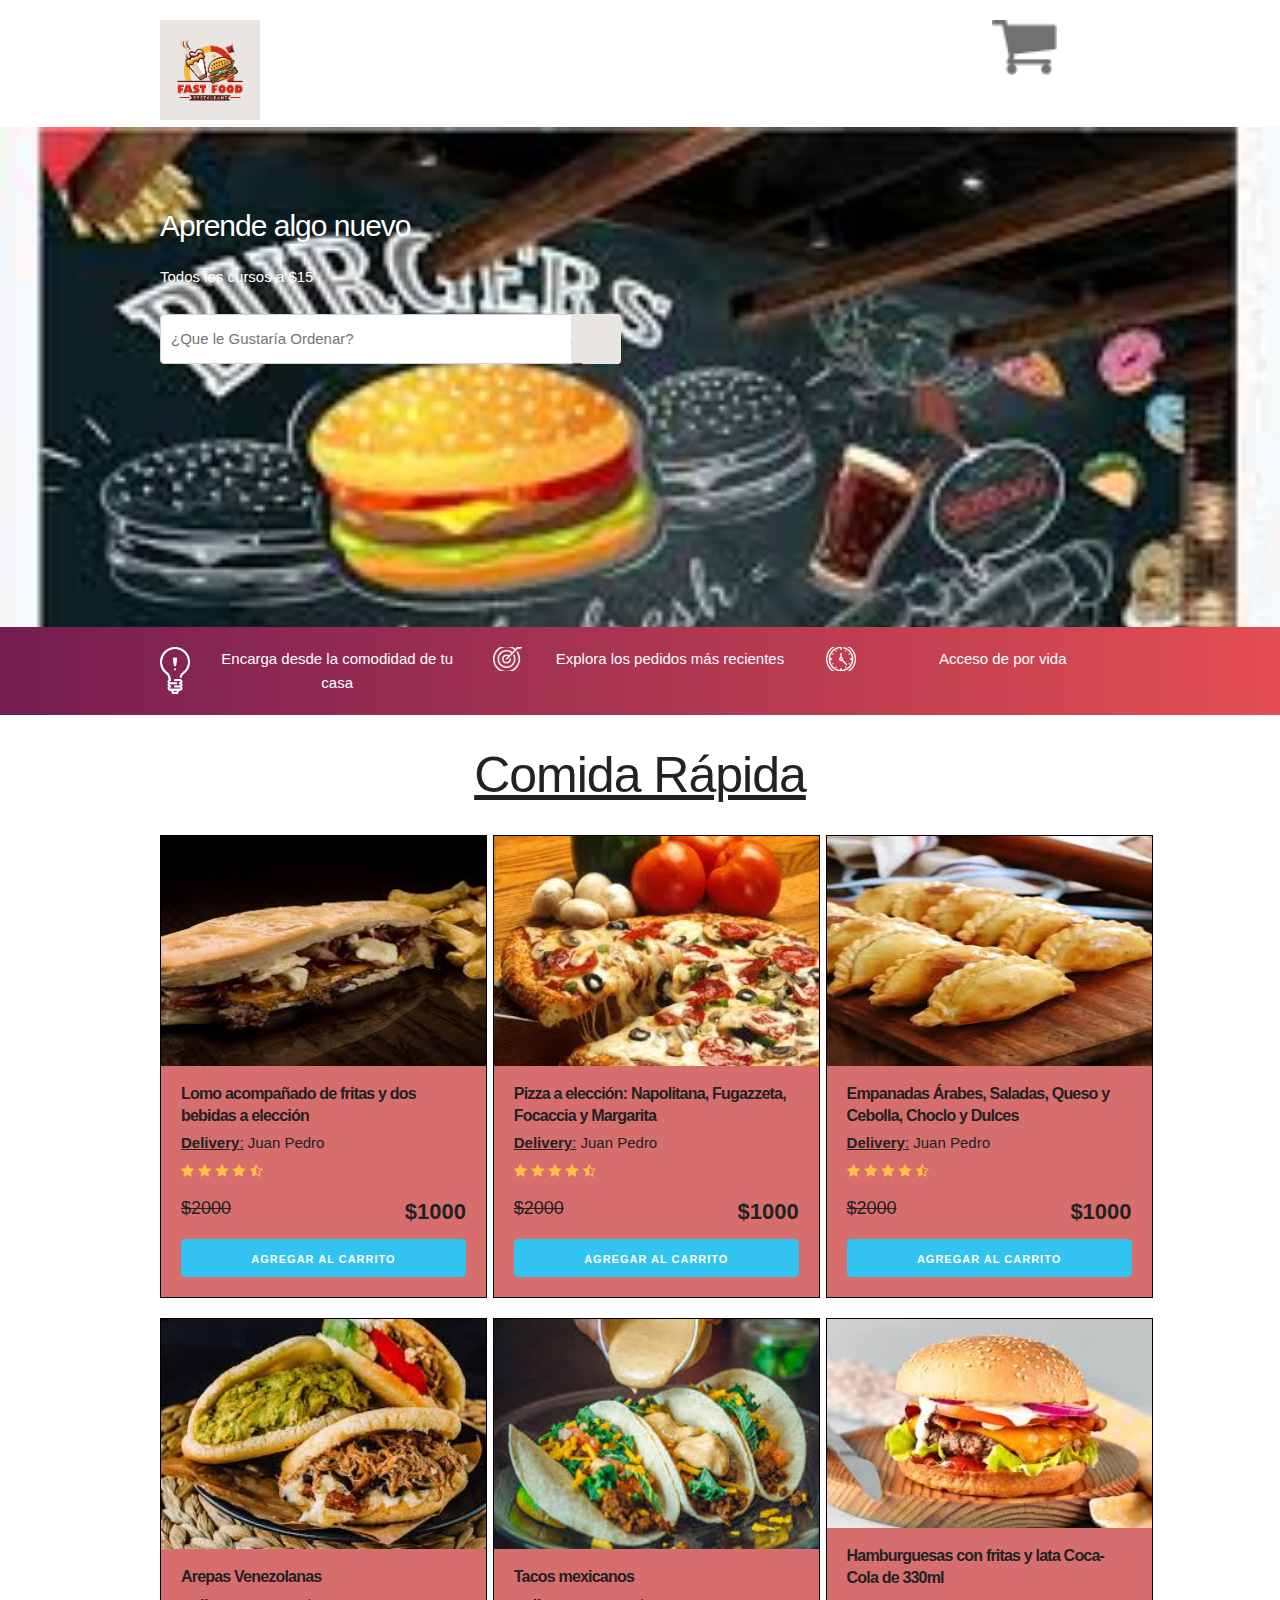
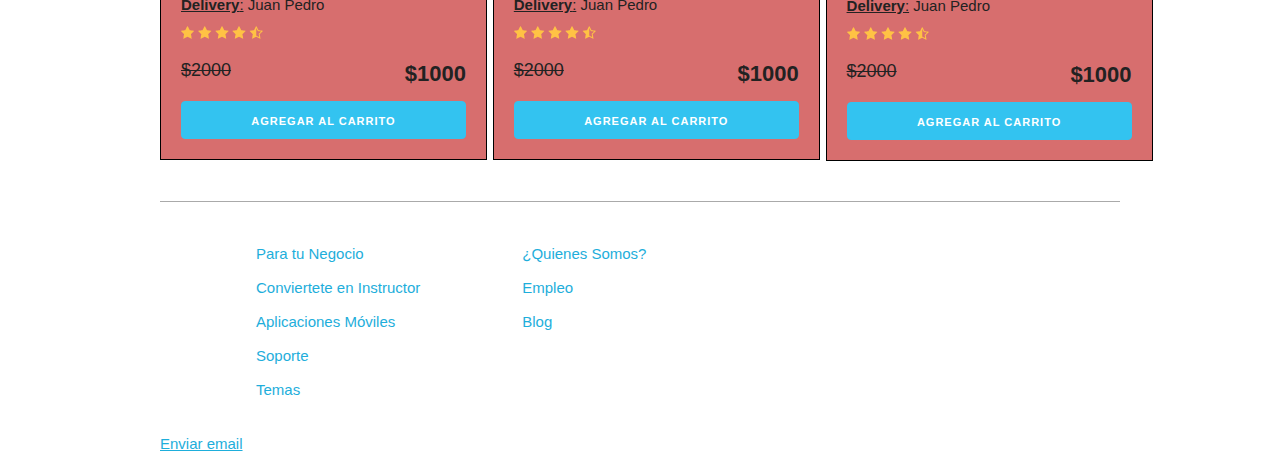
<file: 15-PROYECTO-Carrito-de-compras/15-PROYECTO-Carrito/index.html>
<!DOCTYPE html>
<html lang="en">
<head>
    <meta charset="UTF-8">
    <meta name="viewport" content="width=device-width, initial-scale=1.0">
    <meta http-equiv="X-UA-Compatible" content="ie=edge">
    <title>Carrito</title>
    <link rel="stylesheet" href="css/normalize.css">
    <link rel="stylesheet" href="css/skeleton.css">
    <link rel="stylesheet" href="css/custom.css">
</head>
<body>
<header id="header" class="header">
    <div class="container">
        <div class="row">
            <div class="four columns">
                <img src="img/logo_comida_rapida.png" id="logo" height="100">
            </div>
            <div class="two columns u-pull-right">
                <ul>
                    <li class="submenu">
                            <img src="img/cart.png" id="img-carrito" height="55">
                            <div id="carrito">
                                    
                                    <table id="lista-carrito" class="u-full-width">
                                        <thead>
                                            <tr>
                                                <th>Imagen</th>
                                                <th>Nombre</th>
                                                <th>Precio</th>
                                                <th>Cantidad</th>
                                                <th></th>
                                            </tr>
                                        </thead>
                                        <tbody></tbody>
                                    </table>

                                    <a href="#" id="vaciar-carrito" class="button u-full-width">Vaciar Carrito</a>
                            </div>
                    </li>
                </ul>
            </div>
        </div> 
    </div>
    </header>


    <div id="hero">
        <div class="container">
            <div class="row">
                    <div class="six columns">
                        <div class="contenido-hero">
                                <h2>Aprende algo nuevo</h2>
                                <p>Todos los cursos a $15</p>
                                <form action="#" id="busqueda" method="post" class="formulario">
                                    <input class="u-full-width" type="text" placeholder="¿Que le Gustaría Ordenar?" id="buscador">
                                    <input type="submit" id="submit-buscador" class="submit-buscador">
                                </form>
                        </div>
                    </div>
            </div> 
        </div>
    </div>

    <div class="barra">
        <div class="container">
            <div class="row">
                    <div class="four columns icono icono1">
                        <p>Encarga desde la comodidad de tu casa</p>
                    </div>
                    <div class="four columns icono icono2">
                        <p>Explora  los pedidos más recientes</p>
                    </div>
                    <div class="four columns icono icono3">
                        <p>Acceso de por vida</p>
                    </div>
            </div>
        </div>

    </div>

    <div id="lista-cursos" class="container">
        <h1 id="encabezado" class="encabezado"><u>Comida Rápida</u></h1>
        <div class="row">
            <div class="four columns">
                <div class="card">
                    <img src="img/lomo.jfif" class="imagen-curso u-full-width" height="230">
                    <div class="info-card">
                        <h4>Lomo acompañado de fritas y dos bebidas a elección</h4>
                        <p><u><b>Delivery</b>:</u> Juan Pedro</p>
                        <img src="img/estrellas.png">
                        <p class="precio">$2000  <span class="u-pull-right ">$1000</span></p>
                        <a href="#" class="u-full-width button-primary button input agregar-carrito" data-id="1">Agregar Al Carrito</a>
                    </div>
                </div> <!--.card-->
            </div>
            <div class="four columns">
                    <div class="card">
                        <img src="img/pizza.jfif" class="imagen-curso u-full-width" height="230">
                        <div class="info-card">
                            <h4>Pizza a elección: Napolitana, Fugazzeta, Focaccia y Margarita</h4>
                            <p><u><b>Delivery</b>:</u> Juan Pedro</p>
                            <img src="img/estrellas.png">
                            <p class="precio">$2000  <span class="u-pull-right ">$1000</span></p>
                            <a href="#" class="u-full-width button-primary button input agregar-carrito" data-id="2">Agregar Al Carrito</a>
                        </div>
                    </div>
            </div>
            <div class="four columns">
                    <div class="card">
                        <img src="img/empanadas.jfif" class="imagen-curso u-full-width" height="230">
                        <div class="info-card">
                            <h4>Empanadas Árabes, Saladas, Queso y Cebolla, Choclo y Dulces</h4>
                            <p><u><b>Delivery</b>:</u> Juan Pedro</p>
                            <img src="img/estrellas.png">
                            <p class="precio">$2000  <span class="u-pull-right ">$1000</span></p>
                            <a href="#" class="u-full-width button-primary button input agregar-carrito" data-id="3">Agregar Al Carrito</a>
                        </div>
                    </div> <!--.card-->
            </div>

        </div> <!--.row-->
        <div class="row">
            <div class="four columns">
                <div class="card">
                    <img src="img/arepas.jfif" class="imagen-curso u-full-width" height="230">
                    <div class="info-card">
                        <h4>Arepas Venezolanas</h4>
                        <p><u><b>Delivery</b>:</u> Juan Pedro</p>
                        <img src="img/estrellas.png">
                        <p class="precio">$2000  <span class="u-pull-right ">$1000</span></p>
                        <a href="#" class="u-full-width button-primary button input agregar-carrito" data-id="4">Agregar Al Carrito</a>
                    </div>
                </div> <!--.card-->
            </div>
            <div class="four columns">
                    <div class="card">
                        <img src="img/tacos, fajitas y burritos.jfif" class="imagen-curso u-full-width" height="230">
                        <div class="info-card">
                            <h4>Tacos mexicanos</h4>
                            <p><u><b>Delivery</b>:</u> Juan Pedro</p>
                            <img src="img/estrellas.png">
                            <p class="precio">$2000  <span class="u-pull-right ">$1000</span></p>
                            <a href="#" class="u-full-width button-primary button input agregar-carrito" data-id="5">Agregar Al Carrito</a>
                        </div>
                    </div> <!--.card-->
            </div>
            <div class="four columns">
                    <div class="card">
                        <img src="img/hamburgesa.jfif" class="imagen-curso u-full-width" height="209">
                        <div class="info-card">
                            <h4>Hamburguesas con fritas y lata Coca-Cola de 330ml</h4>
                            <p><u><b>Delivery</b>:</u> Juan Pedro</p>
                            <img src="img/estrellas.png">
                            <p class="precio">$2000  <span class="u-pull-right ">$1000</span></p>
                            <a href="#" class="u-full-width button-primary button input agregar-carrito" data-id="6">Agregar Al Carrito</a>
                        </div>
                    </div> <!--.card-->
            </div>
            
        </div> <!--.row-->

    <footer id="footer" class="footer">
        <div class="container">
            <div class="row">
                    <div class="four columns">
                            <nav id="principal" class="menu">
                                <a class="enlace" href="#">Para tu Negocio</a>
                                <a class="enlace" href="#">Conviertete en Instructor</a>
                                <a class="enlace" href="#">Aplicaciones Móviles</a>
                                <a class="enlace" href="#">Soporte</a>
                                <a class="enlace" href="#">Temas</a>
                            </nav>
                    </div>
                    <div class="four columns">
                            <nav id="secundaria" class="menu">
                                <a class="enlace" href="#">¿Quienes Somos?</a>
                                <a class="enlace" href="#">Empleo</a>
                                <a class="enlace" href="#">Blog</a>
                            </nav>
                    </div>
            </div>
        </div>

        <a href="email.html">Enviar email</a>

    </footer>

    <script src="js/app.js"></script>

</body>

</html>
</file>
<file: 15-PROYECTO-Carrito-de-compras/15-PROYECTO-Carrito/css/skeleton.css>
/* Table of contents
––––––––––––––––––––––––––––––––––––––––––––––––––
- Grid
- Base Styles
- Typography
- Links
- Buttons
- Forms
- Lists
- Code
- Tables
- Spacing
- Utilities
- Clearing
- Media Queries
*/

/* Grid
–––––––––––––––––––––––––––––––––––––––––––––––––– */
.container {
  position: relative;
  width: 100%;
  max-width: 960px;
  margin: 0 auto;
  padding: 0 20px;
  box-sizing: border-box; }
.column,
.columns {
  width: 100%;
  float: left;
  box-sizing: border-box; }

/* For devices larger than 400px */
@media (min-width: 400px) {
  .container {
    width: 85%;
    padding: 0; }
}

/* For devices larger than 550px */
@media (min-width: 550px) {
  .container {
    width: 80%; }
  .column,
  .columns {
    margin-left: 4%; }
  .column:first-child,
  .columns:first-child {
    margin-left: 0; }

  .one.column,
  .one.columns                    { width: 4.66666666667%; }
  .two.columns                    { width: 13.3333333333%; }
  .three.columns                  { width: 22%;            }
  .four.columns                   { width: 30.6666666667%; }
  .five.columns                   { width: 39.3333333333%; }
  .six.columns                    { width: 48%;            }
  .seven.columns                  { width: 56.6666666667%; }
  .eight.columns                  { width: 65.3333333333%; }
  .nine.columns                   { width: 74.0%;          }
  .ten.columns                    { width: 82.6666666667%; }
  .eleven.columns                 { width: 91.3333333333%; }
  .twelve.columns                 { width: 100%; margin-left: 0; }

  .one-third.column               { width: 30.6666666667%; }
  .two-thirds.column              { width: 65.3333333333%; }

  .one-half.column                { width: 48%; }

  /* Offsets */
  .offset-by-one.column,
  .offset-by-one.columns          { margin-left: 8.66666666667%; }
  .offset-by-two.column,
  .offset-by-two.columns          { margin-left: 17.3333333333%; }
  .offset-by-three.column,
  .offset-by-three.columns        { margin-left: 26%;            }
  .offset-by-four.column,
  .offset-by-four.columns         { margin-left: 34.6666666667%; }
  .offset-by-five.column,
  .offset-by-five.columns         { margin-left: 43.3333333333%; }
  .offset-by-six.column,
  .offset-by-six.columns          { margin-left: 52%;            }
  .offset-by-seven.column,
  .offset-by-seven.columns        { margin-left: 60.6666666667%; }
  .offset-by-eight.column,
  .offset-by-eight.columns        { margin-left: 69.3333333333%; }
  .offset-by-nine.column,
  .offset-by-nine.columns         { margin-left: 78.0%;          }
  .offset-by-ten.column,
  .offset-by-ten.columns          { margin-left: 86.6666666667%; }
  .offset-by-eleven.column,
  .offset-by-eleven.columns       { margin-left: 95.3333333333%; }

  .offset-by-one-third.column,
  .offset-by-one-third.columns    { margin-left: 34.6666666667%; }
  .offset-by-two-thirds.column,
  .offset-by-two-thirds.columns   { margin-left: 69.3333333333%; }

  .offset-by-one-half.column,
  .offset-by-one-half.columns     { margin-left: 52%; }

}

/* Base Styles
–––––––––––––––––––––––––––––––––––––––––––––––––– */
/* NOTE
html is set to 62.5% so that all the REM measurements throughout Skeleton
are based on 10px sizing. So basically 1.5rem = 15px :) */
html {
  font-size: 62.5%; }
body {
  font-size: 1.5em; /* currently ems cause chrome bug misinterpreting rems on body element */
  line-height: 1.6;
  font-weight: 400;
  font-family: "Raleway", "HelveticaNeue", "Helvetica Neue", Helvetica, Arial, sans-serif;
  color: #222; }


/* Typography
–––––––––––––––––––––––––––––––––––––––––––––––––– */
h1, h2, h3, h4, h5, h6 {
  margin-top: 0;
  margin-bottom: 2rem;
  font-weight: 300; }
h1 { font-size: 4.0rem; line-height: 1.2;  letter-spacing: -.1rem;}
h2 { font-size: 3.6rem; line-height: 1.25; letter-spacing: -.1rem; }
h3 { font-size: 3.0rem; line-height: 1.3;  letter-spacing: -.1rem; }
h4 { font-size: 2.4rem; line-height: 1.35; letter-spacing: -.08rem; }
h5 { font-size: 1.8rem; line-height: 1.5;  letter-spacing: -.05rem; }
h6 { font-size: 1.5rem; line-height: 1.6;  letter-spacing: 0; }

/* Larger than phablet */
@media (min-width: 550px) {
  h1 { font-size: 5.0rem; }
  h2 { font-size: 4.2rem; }
  h3 { font-size: 3.6rem; }
  h4 { font-size: 3.0rem; }
  h5 { font-size: 2.4rem; }
  h6 { font-size: 1.5rem; }
}

p {
  margin-top: 0; }


/* Links
–––––––––––––––––––––––––––––––––––––––––––––––––– */
a {
  color: #1EAEDB; }
a:hover {
  color: #0FA0CE; }


/* Buttons
–––––––––––––––––––––––––––––––––––––––––––––––––– */
.button,
button,
input[type="submit"],
input[type="reset"],
input[type="button"] {
  display: inline-block;
  height: 38px;
  padding: 0 30px;
  color: #555;
  text-align: center;
  font-size: 11px;
  font-weight: 600;
  line-height: 38px;
  letter-spacing: .1rem;
  text-transform: uppercase;
  text-decoration: none;
  white-space: nowrap;
  background-color: transparent;
  border-radius: 4px;
  border: 1px solid #bbb;
  cursor: pointer;
  box-sizing: border-box; }
.button:hover,
button:hover,
input[type="submit"]:hover,
input[type="reset"]:hover,
input[type="button"]:hover,
.button:focus,
button:focus,
input[type="submit"]:focus,
input[type="reset"]:focus,
input[type="button"]:focus {
  color: #333;
  border-color: #888;
  outline: 0; }
.button.button-primary,
button.button-primary,
input[type="submit"].button-primary,
input[type="reset"].button-primary,
input[type="button"].button-primary {
  color: #FFF;
  background-color: #33C3F0;
  border-color: #33C3F0; }
.button.button-primary:hover,
button.button-primary:hover,
input[type="submit"].button-primary:hover,
input[type="reset"].button-primary:hover,
input[type="button"].button-primary:hover,
.button.button-primary:focus,
button.button-primary:focus,
input[type="submit"].button-primary:focus,
input[type="reset"].button-primary:focus,
input[type="button"].button-primary:focus {
  color: #FFF;
  background-color: #1EAEDB;
  border-color: #1EAEDB; }
/* Forms
–––––––––––––––––––––––––––––––––––––––––––––––––– */
input[type="email"],
input[type="number"],
input[type="search"],
input[type="text"],
input[type="tel"],
input[type="url"],
input[type="password"],
textarea,
select {
  height: 38px;
  padding: 6px 10px; /* The 6px vertically centers text on FF, ignored by Webkit */
  background-color: #fff;
  border: 1px solid #D1D1D1;
  border-radius: 4px;
  box-shadow: none;
  box-sizing: border-box; }
/* Removes awkward default styles on some inputs for iOS */
input[type="email"],
input[type="number"],
input[type="search"],
input[type="text"],
input[type="tel"],
input[type="url"],
input[type="password"],
textarea {
  -webkit-appearance: none;
     -moz-appearance: none;
          appearance: none; }
textarea {
  min-height: 65px;
  padding-top: 6px;
  padding-bottom: 6px; }
input[type="email"]:focus,
input[type="number"]:focus,
input[type="search"]:focus,
input[type="text"]:focus,
input[type="tel"]:focus,
input[type="url"]:focus,
input[type="password"]:focus,
textarea:focus,
select:focus {
  border: 1px solid #33C3F0;
  outline: 0; }
label,
legend {
  display: block;
  margin-bottom: .5rem;
  font-weight: 600; }
fieldset {
  padding: 0;
  border-width: 0; }
input[type="checkbox"],
input[type="radio"] {
  display: inline; }
label > .label-body {
  display: inline-block;
  margin-left: .5rem;
  font-weight: normal; }
/* Lists
–––––––––––––––––––––––––––––––––––––––––––––––––– */
ul {
  list-style: circle inside; }
ol {
  list-style: decimal inside; }
ol, ul {
  padding-left: 0;
  margin-top: 0; }
ul ul,
ul ol,
ol ol,
ol ul {
  margin: 1.5rem 0 1.5rem 3rem;
  font-size: 90%; }
li {
  margin-bottom: 1rem; }
/* Code
–––––––––––––––––––––––––––––––––––––––––––––––––– */
code {
  padding: .2rem .5rem;
  margin: 0 .2rem;
  font-size: 90%;
  white-space: nowrap;
  background: #F1F1F1;
  border: 1px solid #E1E1E1;
  border-radius: 4px; }
pre > code {
  display: block;
  padding: 1rem 1.5rem;
  white-space: pre; }
/* Tables
–––––––––––––––––––––––––––––––––––––––––––––––––– */
th,
td {
  padding: 12px 15px;
  text-align: left;
  border-bottom: 1px solid #E1E1E1; }
th:first-child,
td:first-child {
  padding-left: 0; }
th:last-child,
td:last-child {
  padding-right: 0; }
/* Spacing
–––––––––––––––––––––––––––––––––––––––––––––––––– */
button,
.button {
  margin-bottom: 1rem; }
input,
textarea,
select,
fieldset {
  margin-bottom: 1.5rem; }
pre,
blockquote,
dl,
figure,
table,
p,
ul,
ol,
form {
  margin-bottom: 2.5rem; }
/* Utilities
–––––––––––––––––––––––––––––––––––––––––––––––––– */
.u-full-width {
  width: 100%;
  box-sizing: border-box; }
.u-max-full-width {
  max-width: 100%;
  box-sizing: border-box; }
.u-pull-right {
  float: right; }
.u-pull-left {
  float: left; }
/* Misc
–––––––––––––––––––––––––––––––––––––––––––––––––– */
hr {
  margin-top: 3rem;
  margin-bottom: 3.5rem;
  border-width: 0;
  border-top: 1px solid #E1E1E1; }
/* Clearing
–––––––––––––––––––––––––––––––––––––––––––––––––– */

/* Self Clearing Goodness */
.container:after,
.row:after,
.u-cf {
  content: "";
  display: table;
  clear: both; }
/* Media Queries
–––––––––––––––––––––––––––––––––––––––––––––––––– */
/*
Note: The best way to structure the use of media queries is to create the queries
near the relevant code. For example, if you wanted to change the styles for buttons
on small devices, paste the mobile query code up in the buttons section and style it
there.
*/


/* Larger than mobile */
@media (min-width: 400px) {}

/* Larger than phablet (also point when grid becomes active) */
@media (min-width: 550px) {}

/* Larger than tablet */
@media (min-width: 750px) {}

/* Larger than desktop */
@media (min-width: 1000px) {}

/* Larger than Desktop HD */
@media (min-width: 1200px) {}
</file>
<file: 15-PROYECTO-Carrito-de-compras/15-PROYECTO-Carrito/css/custom.css>
html {
    font-size: 62.5%;
}
body {
    background-color: #ffffff
}
h1 {
    text-align: center;
}
h2 {
    font-size: 3rem;
}
h4 {
    font-size: 16px;
    font-weight: 700;
}
header {
    padding: 20px 0 0 0;
    background: white;
    text-align: center;
}
@media (min-width: 750px) {
    header {
        text-align: left;
    }
}
.borrar-curso {
    background-color: red;
    border-radius: 50%;
    padding: 5px 10px;
    text-decoration: none;
    color: white;
    font-weight: bold;
}

ul {
    list-style: none;
}
#hero {
    background-image:url(../img/hero.jfif);
    height: 500px;
    background-size: cover;
    position: relative;
}
#encabezado {
    margin: 30px 0;
}
.submenu {
    position: relative;
}

.submenu #carrito{
    display: none;
}
.submenu:hover #carrito{
    display: block;
    position: absolute;
    right:0;

    top:100%;
    z-index: 1;
    background-color: white;
    padding: 20px;
    min-height: 400px;
    min-width: 300px;
}
.vacio {
    padding: 10px;
    background-color: crimson;
    text-align: center;
    border-radius: 10px;
    color: white;
}
.contenido-hero {
    margin-top: 80px;
    color: white;
}
.contenido-hero form {
    position: relative;
    margin-bottom: 0;
}
.contenido-hero form #buscador {
    height: 50px;
    margin-bottom: 0;
}
.contenido-hero form .submit-buscador {
    position: absolute;
    right:0;
    top:0;
    height: 100%;
    padding: 0;
    display: block;
    text-indent: -9999px;
    width: 50px;
    background-image: url(../img/logo_comida_rapida.png);
    background-position: right center;
    background-repeat: no-repeat;
    border:none;
}


.barra {
    padding: 20px 0;
    background: #741d51; /* Old browsers */
    background: -moz-linear-gradient(left, #741d51 0%, #e44e52 100%); /* FF3.6-15 */
    background: -webkit-linear-gradient(left, #741d51 0%,#e44e52 100%); /* Chrome10-25,Safari5.1-6 */
    background: linear-gradient(to right, #741d51 0%,#e44e52 100%); /* W3C, IE10+, FF16+, Chrome26+, Opera12+, Safari7+ */
    filter: progid:DXImageTransform.Microsoft.gradient( startColorstr='#741d51', endColorstr='#e44e52',GradientType=1 ); /* IE6-9 */
}

.barra p {
    margin:0;
    color: white;
}
.icono {
    background-repeat: no-repeat;
    background-position: left center;
    padding-left: 60px;
    background-size: 30px;
    margin-bottom: 40px;
    text-align: center;
}
@media (min-width: 750px) {
    .icono {
        margin-bottom:0;
    }
}
.icono1 {
    background-image: url(../img/icono1.png);
}
.icono2 {
    background-image: url(../img/icono2.png);
}
.icono3 {
    background-image: url(../img/icono3.png);
}

#lista-cursos .row {
    margin-bottom:20px;
}
.agregar-carrito {
    margin:10px 0;
}

.card {
    width: 325px;
    border: solid;
    text-align: center;
    border: 1px solid #000000;
    background: rgb(215, 110, 110);
}
@media (min-width: 550px) {
    .card {
        text-align: left;
    }
}
.info-card  {
    padding: 10px 20px;
}

.info-card p, 
.card h4 {
    margin-bottom: 5px;
}
.info-card .precio {
    text-decoration: line-through;
    font-size: 18px;
    margin-top: 10px;
}
.info-card .precio span {
    font-weight: 700;
    font-size: 22px;
}


.footer {
    margin-top: 40px;
    border-top:1px solid #aaa;;
    padding-top: 40px;   
}
.footer .menu a{
display: block;
margin-bottom: 10px;
text-decoration: none;
}
</file>
